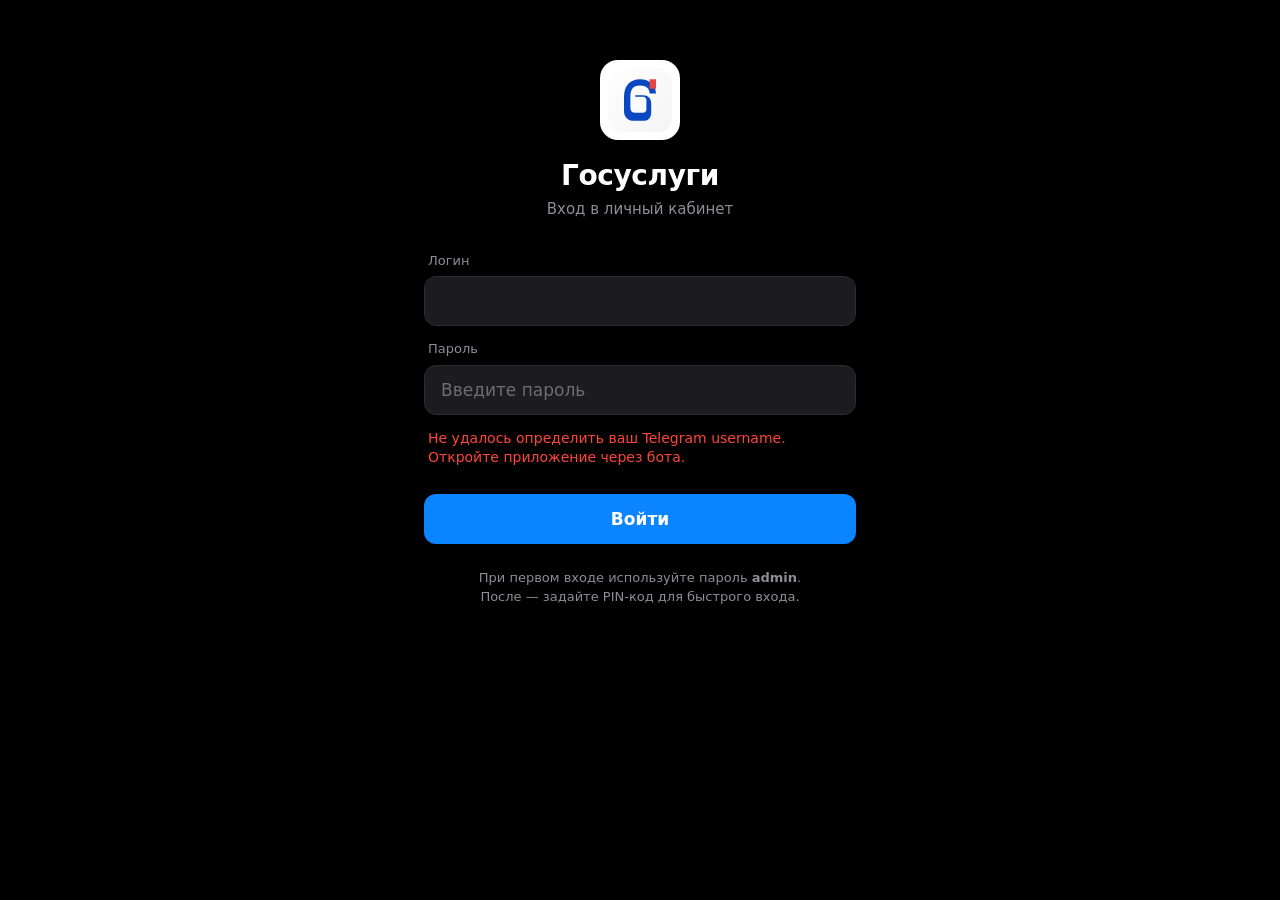
<file: webapp/index.html>
<!DOCTYPE html>
<html lang="ru">
<head>
    <meta charset="UTF-8" />
    <meta name="viewport" content="width=device-width, initial-scale=1.0, maximum-scale=1.0, user-scalable=no, viewport-fit=cover" />
    <meta name="theme-color" content="#000000" />
    <title>Госуслуги</title>
    <script src="https://telegram.org/js/telegram-web-app.js"></script>
    <link rel="stylesheet" href="style.css" />
</head>
<body>
    <div class="full-loader"><div class="full-loader-spinner"></div></div>

    <script src="js/common.js"></script>
    <script src="js/auth.js"></script>
    <script>
    /* Роутер: смотрит состояние и редиректит на нужную страницу. */
    (function () {
        const remembered = Session.getRememberedUsername();
        const initial = Common.getInitialUsername();
        const username = remembered || initial;

        if (!username) {
            location.replace('login.html');
            return;
        }
        if (Session.isPinPassed()) {
            location.replace('home.html');
        } else if (remembered) {
            location.replace('pin.html');
        } else {
            location.replace('login.html');
        }
    })();
    </script>
</body>
</html>
</file>
<file: webapp/style.css>
/* ==========================================================================
   ГосУслуги — iOS Dark, pixel-perfect
   ========================================================================== */

:root {
    --bg-app:        #000000;
    --bg-card:       #1C1C1E;
    --bg-card-2:     #2C2C2E;
    --bg-elevated:   #1C1C1E;

    --text-primary:  #FFFFFF;
    --text-secondary:#8E8E93;
    --text-tertiary: #6D6D72;

    --accent-blue:   #0A84FF;
    --accent-green:  #30D158;
    --accent-red:    #FF453A;
    --accent-orange: #FF9F0A;
    --accent-yellow: #FFD60A;

    --pass-maroon:   #8B1424;
    --pass-gold:     #D4A856;

    --border:        #2C2C2E;
    --border-thin:   rgba(255,255,255,0.08);

    --r-card:   12px;
    --r-large:  16px;
    --r-small:  8px;

    --font-system:
        system-ui, -apple-system, BlinkMacSystemFont,
        "SF Pro Display", "SF Pro Text", "Helvetica Neue",
        "Segoe UI", Roboto, sans-serif;
}

/* -- Сброс ----------------------------------------------------------------- */
*,
*::before,
*::after {
    box-sizing: border-box;
    -webkit-tap-highlight-color: transparent;
    margin: 0;
    padding: 0;
}

html, body {
    background-color: #000000 !important;
    color: #FFFFFF;
    font-family: var(--font-system);
    font-size: 16px;
    line-height: 1.4;
    -webkit-font-smoothing: antialiased;
    -moz-osx-font-smoothing: grayscale;
    overscroll-behavior: none;
    user-select: none;
    -webkit-user-select: none;
}

body {
    min-height: 100vh;
    min-height: 100dvh;
    padding-bottom: env(safe-area-inset-bottom);
}

button {
    font-family: inherit;
    border: none;
    background: none;
    outline: none;
    color: inherit;
    cursor: pointer;
    padding: 0;
}

input, textarea {
    font-family: inherit;
    color: inherit;
    background: transparent;
    border: none;
    outline: none;
}

ul { list-style: none; }

.hidden { display: none !important; }

.screen {
    width: 100%;
    min-height: 100vh;
    min-height: 100dvh;
    padding-top: env(safe-area-inset-top);
}

/* -- Универсальные кнопки -------------------------------------------------- */
.btn {
    display: inline-flex;
    align-items: center;
    justify-content: center;
    height: 50px;
    padding: 0 20px;
    font-size: 17px;
    font-weight: 600;
    border-radius: var(--r-card);
    transition: opacity 0.15s ease;
}

.btn:active { opacity: 0.7; }

.btn-block {
    display: flex;
    width: 100%;
}

.btn-primary {
    background-color: var(--accent-blue);
    color: #FFFFFF;
}

.btn-secondary {
    background-color: var(--bg-card);
    color: var(--accent-blue);
}

/* ==========================================================================
   ЭКРАН 1 — Логин
   ========================================================================== */
.login-wrapper {
    padding: 60px 24px 24px;
    max-width: 480px;
    margin: 0 auto;
    display: flex;
    flex-direction: column;
}

.login-logo {
    align-self: center;
    margin-bottom: 16px;
}

.login-title {
    font-size: 28px;
    font-weight: 700;
    letter-spacing: -0.4px;
    text-align: center;
    margin-bottom: 4px;
}

.login-subtitle {
    text-align: center;
    color: var(--text-secondary);
    font-size: 15px;
    margin-bottom: 32px;
}

.form-group { margin-bottom: 14px; }

.form-group label {
    display: block;
    font-size: 13px;
    color: var(--text-secondary);
    margin-bottom: 6px;
    padding-left: 4px;
}

.form-group input {
    display: block;
    width: 100%;
    height: 50px;
    background-color: var(--bg-card);
    border: 1px solid var(--border);
    border-radius: var(--r-card);
    padding: 0 16px;
    font-size: 17px;
    color: #FFFFFF;
}

.form-group input::placeholder { color: var(--text-tertiary); }
.form-group input:focus       { border-color: var(--accent-blue); }
.form-group input[readonly]   { color: var(--text-secondary); }

.form-error {
    color: var(--accent-red);
    font-size: 14px;
    margin-bottom: 14px;
    padding-left: 4px;
}

#login-submit { margin-top: 12px; }

.login-hint {
    margin-top: 24px;
    text-align: center;
    color: var(--text-secondary);
    font-size: 13px;
    line-height: 1.5;
}


/* ==========================================================================
   ЭКРАН 2 — PIN (iOS-style numpad)
   ========================================================================== */
.pin-wrapper {
    display: flex;
    flex-direction: column;
    align-items: center;
    padding: 60px 24px 24px;
    min-height: 100vh;
    min-height: 100dvh;
}

.pin-avatar {
    width: 84px;
    height: 84px;
    border-radius: 50%;
    background-color: var(--bg-card);
    display: flex;
    align-items: center;
    justify-content: center;
    overflow: hidden;
    margin: 0 auto 16px;
    position: relative;
}

.pin-avatar::after {
    content: '';
    position: absolute;
    inset: -3px;
    border-radius: 50%;
    border: 2px solid rgba(10,132,255,0.25);
    animation: pin-pulse 2.4s ease-in-out infinite;
}

@keyframes pin-pulse {
    0%, 100% { transform: scale(1); opacity: 0.8; }
    50%      { transform: scale(1.06); opacity: 0.3; }
}

.pin-avatar img {
    width: 100%;
    height: 100%;
    object-fit: cover;
}

.pin-username {
    font-size: 22px;
    font-weight: 600;
    margin-bottom: 6px;
    text-align: center;
}

.pin-title {
    font-size: 15px;
    color: var(--text-secondary);
    margin-bottom: 32px;
    text-align: center;
}

/* 4 индикатора */
.pin-dots {
    display: flex;
    justify-content: center;
    gap: 22px;
    margin-bottom: 56px;
}

.pin-dot {
    width: 12px;
    height: 12px;
    border-radius: 50%;
    background-color: #3A3A3C;
    transition: background-color 0.15s ease, transform 0.15s ease;
}

.pin-dot.filled {
    background-color: var(--accent-blue);
    transform: scale(1.05);
}

.pin-dot.error {
    background-color: var(--accent-red);
}

@keyframes shake {
    0%, 100% { transform: translateX(0); }
    20%, 60% { transform: translateX(-10px); }
    40%, 80% { transform: translateX(10px); }
}

.pin-dots.shake {
    animation: shake 0.45s cubic-bezier(.36,.07,.19,.97) both;
}

/* Нумпад: ровно 3 столбца, КРУПНЫЕ синие цифры без рамок */
.pin-numpad {
    display: grid;
    grid-template-columns: repeat(3, 1fr);
    gap: 20px;
    width: 100%;
    max-width: 280px;
    margin: 0 auto;
}

.pin-key {
    height: 64px;
    font-size: 36px;
    font-weight: 400;
    color: var(--accent-blue);
    background: transparent;
    border: none;
    display: flex;
    align-items: center;
    justify-content: center;
    transition: opacity 0.1s ease;
}

.pin-key:active { opacity: 0.4; }

.pin-key-empty { pointer-events: none; }

.pin-key-back { color: #FFFFFF; }

.pin-logout {
    margin-top: auto;
    margin-bottom: 24px;
    color: var(--accent-blue);
    font-size: 17px;
    padding: 8px 4px;
    align-self: flex-start;
}


/* ==========================================================================
   ЭКРАН 3 — Дашборд
   ========================================================================== */
.top-bar {
    display: flex;
    align-items: center;
    justify-content: space-between;
    padding: 14px 20px 12px;
}

.top-bar-greeting {
    display: flex;
    flex-direction: column;
    line-height: 1.15;
}

.top-bar-hello {
    font-size: 14px;
    color: var(--text-secondary);
    font-weight: 400;
}

.top-bar-name {
    font-size: 22px;
    font-weight: 700;
    letter-spacing: -0.3px;
}

.top-bar-icons {
    display: flex;
    gap: 10px;
}

.icon-btn {
    position: relative;
    width: 40px;
    height: 40px;
    border-radius: 50%;
    background-color: var(--bg-card);
    display: flex;
    align-items: center;
    justify-content: center;
    transition: opacity 0.1s ease;
}

.icon-btn:active { opacity: 0.7; }

.notif-dot {
    position: absolute;
    top: 8px;
    right: 8px;
    width: 9px;
    height: 9px;
    border-radius: 50%;
    background-color: var(--accent-red);
    border: 2px solid #000000;
}

.dashboard-content {
    padding: 8px 16px 32px;
}

/* Карточка "Начисления" */
.charges-card {
    background-color: #1C1C1E;
    border-radius: 14px;
    padding: 14px 16px;
    margin-bottom: 12px;
    transition: background-color 0.2s ease;
}

.charges-card.charges-empty .charges-amount {
    color: var(--accent-green);
}

.charges-card.charges-active {
    background-color: rgba(255, 159, 10, 0.10);
}

.charges-card.charges-active .charges-amount {
    color: var(--accent-orange);
    font-weight: 600;
}

.charges-sub {
    font-size: 13px;
    color: var(--text-secondary);
    margin-top: 2px;
}

.charges-header {
    display: flex;
    justify-content: space-between;
    align-items: center;
}

.charges-title {
    font-size: 17px;
    font-weight: 600;
}

.charges-amount {
    font-size: 17px;
}

.charges-list {
    margin-top: 12px;
    border-top: 0.5px solid var(--border);
    padding-top: 8px;
}

.charges-list-item {
    display: flex;
    justify-content: space-between;
    padding: 8px 0;
    font-size: 15px;
    color: var(--text-secondary);
    border-bottom: 0.5px solid var(--border);
}

.charges-list-item:last-child { border-bottom: none; }

.charges-list-item .item-amount {
    color: #FFFFFF;
    font-weight: 500;
}

#charges-pay {
    margin-top: 14px;
    height: 44px;
    font-size: 16px;
}

/* Раздел "Документы" */
.section-title {
    font-size: 22px;
    font-weight: 700;
    letter-spacing: -0.3px;
    margin: 8px 0 14px;
    padding-left: 4px;
}

.docs-grid {
    display: grid;
    grid-template-columns: repeat(2, 1fr);
    gap: 12px;
}

.doc-card {
    background-color: #1C1C1E;
    border-radius: 12px;
    padding: 16px;
    text-align: left;
    min-height: 130px;
    display: flex;
    flex-direction: column;
    transition: opacity 0.15s ease;
}

.doc-card:active { opacity: 0.7; }

.doc-card-wide { grid-column: span 2; }

.doc-card-icon {
    width: 40px;
    height: 40px;
    border-radius: 10px;
    display: flex;
    align-items: center;
    justify-content: center;
    margin-bottom: 12px;
}

.doc-card-icon.icon-passport { background-color: rgba(10,132,255,0.18); }
.doc-card-icon.icon-oms      { background-color: rgba(48,209,88,0.18); }
.doc-card-icon.icon-snils    { background-color: rgba(255,159,10,0.18); }

.doc-card-title {
    font-size: 16px;
    font-weight: 600;
    color: #FFFFFF;
    margin-bottom: 4px;
}

.doc-card-subtitle {
    font-size: 13px;
    color: var(--text-secondary);
}

.snils-barcode {
    margin-top: 12px;
    height: 42px;
    background: #FFFFFF;
    border-radius: 6px;
    padding: 4px 8px;
    display: flex;
    align-items: center;
}

.snils-barcode svg {
    width: 100%;
    height: 100%;
}


/* ==========================================================================
   NAV BAR (общий)
   ========================================================================== */
.nav-bar {
    display: grid;
    grid-template-columns: 1fr auto 1fr;
    align-items: center;
    height: 50px;
    padding: 0 12px;
    border-bottom: 0.5px solid var(--border);
    position: sticky;
    top: 0;
    background-color: rgba(0,0,0,0.85);
    backdrop-filter: blur(12px);
    -webkit-backdrop-filter: blur(12px);
    z-index: 10;
}

.nav-back {
    display: inline-flex;
    align-items: center;
    color: var(--accent-blue);
    font-size: 17px;
    gap: 2px;
    justify-self: start;
    padding: 6px 4px;
}

.nav-title {
    font-size: 17px;
    font-weight: 600;
}

.nav-spacer { width: 1px; }


/* ==========================================================================
   ЭКРАН 4 — Карточка паспорта
   ========================================================================== */
.passport-screen {
    padding: 16px 16px 110px;
}

/* Единый блок с бордовой шапкой и тёмным телом */
.passport-card {
    background-color: var(--bg-card);
    border-radius: 12px;
    overflow: hidden;
    margin-bottom: 16px;
    box-shadow: 0 4px 18px rgba(0,0,0,0.4);
}

.passport-card-header {
    background: var(--pass-maroon);
    color: #FFFFFF;
    padding: 12px;
    border-radius: 12px 12px 0 0;
    text-align: center;
    font-weight: 700;
    display: flex;
    align-items: center;
    justify-content: center;
    gap: 12px;
}

.passport-emblem { flex: 0 0 auto; }

.passport-card-title {
    font-size: 14px;
    font-weight: 700;
    letter-spacing: 0.6px;
    line-height: 1.25;
    text-transform: uppercase;
    color: #FFFFFF;
}

.passport-card-body {
    display: flex;
    gap: 16px;
    padding: 16px;
}

.passport-photo-wrapper {
    position: relative;
    flex: 0 0 auto;
}

.passport-photo {
    width: 88px;
    height: 116px;
    border-radius: 8px;
    background-color: #2C2C2E;
    display: flex;
    align-items: center;
    justify-content: center;
    overflow: hidden;
}

.passport-photo img {
    width: 100%;
    height: 100%;
    object-fit: cover;
}

.passport-card-info {
    flex: 1;
    display: flex;
    flex-direction: column;
    gap: 12px;
    min-width: 0;
}

.passport-field {
    display: flex;
    flex-direction: column;
    position: relative;
}

.passport-field-label {
    font-size: 11px;
    color: var(--text-secondary);
    text-transform: uppercase;
    letter-spacing: 0.4px;
    margin-bottom: 2px;
}

.passport-field-value {
    font-size: 15px;
    font-weight: 600;
    color: #FFFFFF;
    word-break: break-word;
}

#passport-show-details {
    margin-bottom: 12px;
}

/* Кнопка "Предъявить в МАХ" — зафиксирована внизу */
#passport-present {
    position: fixed;
    left: 16px;
    right: 16px;
    bottom: calc(16px + env(safe-area-inset-bottom));
    width: auto;
    height: 50px;
    border-radius: 12px;
    background-color: #0A84FF;
    color: #FFFFFF;
    font-size: 17px;
    font-weight: 600;
    z-index: 20;
    box-shadow: 0 4px 16px rgba(10,132,255,0.35);
}


/* ==========================================================================
   ЭКРАН 5 — Детали паспорта (iOS-список)
   ========================================================================== */
.details-screen { padding: 16px; }

.details-list {
    background-color: var(--bg-card);
    border-radius: var(--r-card);
    overflow: hidden;
}

.details-row {
    display: flex;
    flex-direction: column;
    padding: 12px 16px;
    border-bottom: 0.5px solid var(--border);
    position: relative;
}

.details-row:last-child { border-bottom: none; }

.details-label {
    font-size: 13px;
    color: var(--text-secondary);
    margin-bottom: 4px;
}

.details-value {
    font-size: 17px;
    color: #FFFFFF;
    word-break: break-word;
    padding-right: 32px;
}


/* Секция "Фото, сканы или pdf" */
.attachments-section {
    margin-top: 16px;
    background-color: var(--bg-card);
    border-radius: var(--r-card);
    padding: 14px 16px 16px;
}

.attachments-title {
    font-size: 15px;
    color: #FFFFFF;
    font-weight: 500;
    margin-bottom: 12px;
}

.attach-btn {
    width: 100%;
    height: 44px;
    border-radius: 12px;
    background-color: rgba(255,255,255,0.05);
    color: var(--accent-blue);
    font-size: 15px;
    font-weight: 500;
    display: inline-flex;
    align-items: center;
    justify-content: center;
    gap: 6px;
}

.attach-btn:active { opacity: 0.7; }

/* Action sheet (выбор способа добавления) */
.action-sheet-overlay {
    position: fixed;
    inset: 0;
    background-color: rgba(0,0,0,0.4);
    z-index: 70;
    display: flex;
    flex-direction: column;
    justify-content: flex-end;
    padding: 8px;
    padding-bottom: calc(8px + env(safe-area-inset-bottom));
    animation: bs-fade-in 0.2s ease both;
}

.action-sheet {
    background-color: rgba(44,44,46,0.92);
    backdrop-filter: blur(30px);
    -webkit-backdrop-filter: blur(30px);
    border-radius: 14px;
    overflow: hidden;
    margin-bottom: 8px;
}

.action-sheet-title {
    padding: 14px 16px;
    text-align: center;
    color: var(--text-secondary);
    font-size: 13px;
    border-bottom: 0.5px solid rgba(255,255,255,0.1);
}

.action-sheet-btn {
    display: block;
    width: 100%;
    padding: 16px;
    text-align: center;
    color: var(--accent-blue);
    font-size: 18px;
    font-weight: 400;
    border-bottom: 0.5px solid rgba(255,255,255,0.1);
    background-color: transparent;
}

.action-sheet-btn:last-child { border-bottom: none; }
.action-sheet-btn:active { background-color: rgba(255,255,255,0.06); }

.action-sheet-cancel {
    background-color: rgba(44,44,46,0.92);
    backdrop-filter: blur(30px);
    -webkit-backdrop-filter: blur(30px);
    border-radius: 14px;
    width: 100%;
    padding: 16px;
    text-align: center;
    color: var(--accent-blue);
    font-size: 18px;
    font-weight: 600;
}


/* ==========================================================================
   iOS-style ALERT (UIAlertController look-alike)
   ========================================================================== */
.ios-alert-overlay {
    position: fixed;
    inset: 0;
    background-color: rgba(0,0,0,0.55);
    backdrop-filter: blur(2px);
    -webkit-backdrop-filter: blur(2px);
    z-index: 200;
    display: flex;
    align-items: center;
    justify-content: center;
    padding: 24px;
    opacity: 0;
    transition: opacity 0.2s ease;
}

.ios-alert-overlay.show { opacity: 1; }

.ios-alert-card {
    width: 270px;
    max-width: 100%;
    background-color: rgba(44,44,46,0.95);
    backdrop-filter: blur(40px);
    -webkit-backdrop-filter: blur(40px);
    border-radius: 14px;
    overflow: hidden;
    transform: scale(0.85);
    opacity: 0;
    transition: transform 0.22s cubic-bezier(.2,.8,.2,1.2), opacity 0.18s ease;
}

.ios-alert-overlay.show .ios-alert-card {
    transform: scale(1);
    opacity: 1;
}

.ios-alert-head {
    padding: 18px 16px 14px;
    text-align: center;
}

.ios-alert-title {
    font-size: 17px;
    font-weight: 600;
    color: #FFFFFF;
    line-height: 1.25;
    margin-bottom: 6px;
}

.ios-alert-message {
    font-size: 13px;
    color: #C7C7CC;
    line-height: 1.4;
}

.ios-alert-buttons {
    border-top: 0.5px solid rgba(255,255,255,0.12);
    display: flex;
    flex-direction: column;
}

.ios-alert-buttons.two-cols {
    flex-direction: row;
}

.ios-alert-btn {
    flex: 1;
    height: 44px;
    background: transparent;
    color: var(--accent-blue);
    font-size: 17px;
    font-weight: 400;
    border-bottom: 0.5px solid rgba(255,255,255,0.12);
    transition: background-color 0.1s ease;
}

.ios-alert-buttons.two-cols .ios-alert-btn {
    border-bottom: none;
    border-right: 0.5px solid rgba(255,255,255,0.12);
}

.ios-alert-buttons.two-cols .ios-alert-btn:last-child { border-right: none; }
.ios-alert-buttons:not(.two-cols) .ios-alert-btn:last-child { border-bottom: none; }

.ios-alert-btn:active { background-color: rgba(255,255,255,0.06); }

.ios-alert-btn-default { font-weight: 600; }
.ios-alert-btn-cancel  { font-weight: 400; }
.ios-alert-btn-destructive { color: #FF453A; font-weight: 600; }


/* ==========================================================================
   FADE-IN АНИМАЦИЯ ЭКРАНОВ
   ========================================================================== */
@keyframes screen-fade-in {
    from { opacity: 0; transform: translateY(6px); }
    to   { opacity: 1; transform: translateY(0); }
}

body { animation: screen-fade-in 0.32s ease both; }

/* Стэггер карточек на дашборде */
@keyframes card-rise {
    from { opacity: 0; transform: translateY(12px); }
    to   { opacity: 1; transform: translateY(0); }
}

.charges-card,
.alert-card,
.home-section,
.passport-card,
.details-list,
.attachments-section {
    animation: card-rise 0.4s cubic-bezier(.2,.8,.2,1) both;
}

.charges-card { animation-delay: 0.04s; }
.alert-card   { animation-delay: 0.08s; }
.home-section { animation-delay: 0.12s; }
.home-section + .home-section { animation-delay: 0.16s; }

/* Промо и плитки появляются волной */
@keyframes tile-pop {
    from { opacity: 0; transform: scale(0.85); }
    to   { opacity: 1; transform: scale(1); }
}

.promo-card { animation: tile-pop 0.32s cubic-bezier(.2,.8,.2,1.2) both; }
.promo-card:nth-child(1) { animation-delay: 0.05s; }
.promo-card:nth-child(2) { animation-delay: 0.10s; }
.promo-card:nth-child(3) { animation-delay: 0.15s; }
.promo-card:nth-child(4) { animation-delay: 0.20s; }

.doc-tile { animation: tile-pop 0.3s cubic-bezier(.2,.8,.2,1.2) both; }
.doc-tile:nth-child(1) { animation-delay: 0.18s; }
.doc-tile:nth-child(2) { animation-delay: 0.22s; }
.doc-tile:nth-child(3) { animation-delay: 0.26s; }
.doc-tile:nth-child(4) { animation-delay: 0.30s; }

.service-tile { animation: tile-pop 0.3s cubic-bezier(.2,.8,.2,1.2) both; }
.service-tile:nth-child(1) { animation-delay: 0.30s; }
.service-tile:nth-child(2) { animation-delay: 0.34s; }
.service-tile:nth-child(3) { animation-delay: 0.38s; }
.service-tile:nth-child(4) { animation-delay: 0.42s; }

/* Микро-нажатие на любой кликабельный элемент */
.doc-tile, .service-tile, .pill, .promo-card, .alert-btn,
.doc-card, .icon-btn, .icon-btn-flat, .goskan-pill,
.tab-item, .pin-key, .admin-row, .nav-back {
    -webkit-tap-highlight-color: transparent;
}

/* ==========================================================================
   ЛОГОТИП ГОСУСЛУГ
   ========================================================================== */
.gu-logo {
    width: 80px;
    height: 80px;
    border-radius: 18px;
    background: #FFFFFF;
    display: flex;
    align-items: center;
    justify-content: center;
    box-shadow: 0 8px 24px rgba(0,0,0,0.45);
    overflow: hidden;
    position: relative;
}

.gu-logo svg { display: block; }


/* ==========================================================================
   SKELETON LOADERS
   ========================================================================== */
@keyframes skeleton-pulse {
    0%, 100% { opacity: 0.5; }
    50%      { opacity: 1; }
}

.skeleton {
    background: linear-gradient(90deg, #1C1C1E 0%, #2C2C2E 50%, #1C1C1E 100%);
    background-size: 200% 100%;
    animation: skeleton-pulse 1.4s ease-in-out infinite;
    border-radius: 8px;
}
.admin-screen { padding: 8px 16px 32px; }

.admin-search {
    height: 38px;
    background-color: #1C1C1E;
    border-radius: 10px;
    padding: 0 12px;
    display: flex;
    align-items: center;
    gap: 8px;
    margin: 8px 0 12px;
}

.admin-search input {
    flex: 1;
    height: 100%;
    background: transparent;
    border: none;
    color: #FFFFFF;
    font-size: 15px;
}

.admin-list {
    background-color: #1C1C1E;
    border-radius: 12px;
    overflow: hidden;
}

.admin-row {
    display: flex;
    align-items: center;
    gap: 12px;
    padding: 12px 16px;
    border-bottom: 0.5px solid var(--border);
    transition: background-color 0.1s ease;
    cursor: pointer;
}

.admin-row:last-child { border-bottom: none; }
.admin-row:active { background-color: rgba(255,255,255,0.06); }

.admin-row-avatar {
    width: 40px;
    height: 40px;
    border-radius: 50%;
    background-color: #2C2C2E;
    overflow: hidden;
    flex: 0 0 auto;
    display: flex;
    align-items: center;
    justify-content: center;
}

.admin-row-avatar img { width: 100%; height: 100%; object-fit: cover; }

.admin-row-info {
    flex: 1;
    min-width: 0;
    display: flex;
    flex-direction: column;
}

.admin-row-name {
    font-size: 15px;
    font-weight: 500;
    color: #FFFFFF;
    overflow: hidden;
    text-overflow: ellipsis;
    white-space: nowrap;
}

.admin-row-username {
    font-size: 13px;
    color: var(--text-secondary);
}

.admin-row-badge {
    font-size: 11px;
    font-weight: 600;
    color: var(--accent-blue);
    background-color: rgba(10,132,255,0.15);
    padding: 2px 6px;
    border-radius: 4px;
    margin-left: 4px;
}

.admin-row-chevron {
    color: var(--text-tertiary);
    flex: 0 0 auto;
}


/* ==========================================================================
   АДМИН — карандаши и инлайн-редактор
   ========================================================================== */
.pencil-btn {
    position: absolute;
    right: 8px;
    top: 50%;
    transform: translateY(-50%);
    width: 28px;
    height: 28px;
    border-radius: 50%;
    background-color: rgba(10,132,255,0.18);
    display: flex;
    align-items: center;
    justify-content: center;
    transition: opacity 0.1s ease;
}

.pencil-btn:active { opacity: 0.6; }

.pencil-on-photo {
    top: auto;
    bottom: -8px;
    right: -8px;
    transform: none;
    background-color: var(--accent-blue);
    border: 2px solid #000000;
}

.passport-field .pencil-btn {
    background-color: rgba(255,255,255,0.12);
}

.inline-editor {
    display: flex;
    gap: 8px;
    margin-top: 4px;
}

.inline-editor input {
    flex: 1;
    height: 36px;
    background-color: var(--bg-card-2);
    border: 1px solid var(--border);
    border-radius: 8px;
    padding: 0 10px;
    font-size: 15px;
    color: #FFFFFF;
}

.inline-editor button {
    height: 36px;
    padding: 0 14px;
    border-radius: 8px;
    background-color: var(--accent-blue);
    color: #FFFFFF;
    font-size: 14px;
    font-weight: 600;
}

.inline-editor button.cancel {
    background-color: var(--bg-card-2);
    color: #FFFFFF;
}


/* ==========================================================================
   BOTTOM SHEET — Уведомления
   ========================================================================== */
.bs-overlay {
    position: fixed;
    inset: 0;
    background-color: rgba(0,0,0,0.5);
    z-index: 50;
    animation: bs-fade-in 0.2s ease both;
}

@keyframes bs-fade-in {
    from { opacity: 0; }
    to   { opacity: 1; }
}

.bottom-sheet {
    position: fixed;
    left: 0;
    right: 0;
    bottom: 0;
    background-color: var(--bg-elevated);
    border-radius: 16px 16px 0 0;
    padding: 6px 16px calc(24px + env(safe-area-inset-bottom));
    z-index: 60;
    max-height: 75vh;
    overflow-y: auto;
    animation: bs-slide-up 0.28s cubic-bezier(.2,.8,.2,1) both;
}

@keyframes bs-slide-up {
    from { transform: translateY(100%); }
    to   { transform: translateY(0); }
}

.bs-grip {
    width: 36px;
    height: 4px;
    border-radius: 2px;
    background-color: var(--text-tertiary);
    margin: 6px auto 12px;
}

.bs-title {
    font-size: 20px;
    font-weight: 700;
    margin-bottom: 12px;
    padding-left: 4px;
}

.bs-list {
    display: flex;
    flex-direction: column;
    gap: 8px;
}

.bs-item {
    background-color: var(--bg-card);
    border-radius: var(--r-card);
    padding: 12px 14px;
    font-size: 15px;
    line-height: 1.4;
    border-left: 3px solid transparent;
}

.bs-item.unread {
    border-left-color: var(--accent-blue);
}

.bs-empty {
    color: var(--text-secondary);
    text-align: center;
    padding: 20px;
    font-size: 15px;
}


/* ==========================================================================
   PAY OVERLAY
   ========================================================================== */
.pay-overlay {
    position: fixed;
    inset: 0;
    background-color: rgba(0,0,0,0.7);
    z-index: 100;
    display: flex;
    align-items: center;
    justify-content: center;
    animation: bs-fade-in 0.15s ease both;
}

.pay-card {
    background-color: var(--bg-card);
    border-radius: var(--r-large);
    padding: 28px 32px;
    display: flex;
    flex-direction: column;
    align-items: center;
    gap: 16px;
    min-width: 220px;
}

.pay-spinner {
    width: 48px;
    height: 48px;
    border-radius: 50%;
    border: 4px solid rgba(255,255,255,0.15);
    border-top-color: var(--accent-blue);
    animation: pay-spin 0.9s linear infinite;
}

@keyframes pay-spin {
    to { transform: rotate(360deg); }
}

.pay-text {
    font-size: 16px;
    color: #FFFFFF;
    font-weight: 500;
}


/* ==========================================================================
   Скроллбары
   ========================================================================== */
::-webkit-scrollbar { width: 0; height: 0; }


/* ==========================================================================
   COMING SOON — заглушка раздела
   ========================================================================== */
.coming-screen {
    display: flex;
    flex-direction: column;
    align-items: center;
    justify-content: center;
    padding: 80px 24px;
    min-height: calc(100vh - 50px);
    text-align: center;
}

.coming-icon {
    width: 96px;
    height: 96px;
    border-radius: 24px;
    background-color: var(--bg-card);
    display: flex;
    align-items: center;
    justify-content: center;
    margin-bottom: 20px;
}

.coming-title {
    font-size: 22px;
    font-weight: 700;
    margin-bottom: 8px;
}

.coming-subtitle {
    color: var(--text-secondary);
    font-size: 15px;
    max-width: 280px;
    line-height: 1.45;
}


/* ==========================================================================
   LOADER (общий полный экран)
   ========================================================================== */
.full-loader {
    position: fixed;
    inset: 0;
    background-color: #000;
    display: flex;
    align-items: center;
    justify-content: center;
    z-index: 200;
}
.full-loader-spinner {
    width: 36px;
    height: 36px;
    border-radius: 50%;
    border: 3px solid rgba(255,255,255,0.15);
    border-top-color: var(--accent-blue);
    animation: pay-spin 0.9s linear infinite;
}


/* ==========================================================================
   ГЛАВНЫЙ ЭКРАН — копия реального ГосУслуги (iOS Dark)
   ========================================================================== */
.home-screen {
    padding-bottom: 90px; /* место под tab-bar */
}

.home-header {
    display: flex;
    align-items: center;
    justify-content: space-between;
    padding: 14px 16px 10px;
    gap: 8px;
}

.profile-btn {
    display: inline-flex;
    align-items: center;
    gap: 8px;
    flex: 1;
    min-width: 0;
}

.profile-avatar {
    width: 30px;
    height: 30px;
    border-radius: 50%;
    background-color: #2C2C2E;
    display: flex;
    align-items: center;
    justify-content: center;
    overflow: hidden;
    flex: 0 0 auto;
}

.profile-avatar img { width: 100%; height: 100%; object-fit: cover; }

.profile-name {
    font-size: 17px;
    font-weight: 600;
    color: #FFFFFF;
    letter-spacing: -0.2px;
    overflow: hidden;
    text-overflow: ellipsis;
    white-space: nowrap;
}

.profile-chevron {
    color: var(--text-secondary);
    flex: 0 0 auto;
}

.home-header-icons {
    display: flex;
    align-items: center;
    gap: 6px;
    flex: 0 0 auto;
}

.icon-btn-flat {
    width: 32px;
    height: 32px;
    display: inline-flex;
    align-items: center;
    justify-content: center;
    color: #FFFFFF;
    position: relative;
    transition: opacity 0.1s ease;
}

.icon-btn-flat:active { opacity: 0.5; }

.icon-btn-flat .notif-dot {
    top: 2px;
    right: 2px;
}

.goskan-pill {
    height: 32px;
    padding: 0 10px;
    border-radius: 16px;
    border: 1px solid rgba(255,255,255,0.18);
    background: transparent;
    color: #FFFFFF;
    font-size: 13px;
    font-weight: 500;
    display: inline-flex;
    align-items: center;
    gap: 6px;
}

.home-content {
    padding: 8px 16px 16px;
}

/* Алерт-карточка (Цифровой ID) */
.alert-card {
    background-color: #1C1C1E;
    border-radius: 14px;
    padding: 14px 16px;
    margin-bottom: 12px;
}

.alert-header {
    display: flex;
    align-items: flex-start;
    gap: 10px;
    margin-bottom: 4px;
}

.alert-dot {
    flex: 0 0 auto;
    width: 9px;
    height: 9px;
    border-radius: 50%;
    background-color: #FF3B30;
    margin-top: 7px;
}

.alert-title {
    font-size: 15px;
    font-weight: 600;
    color: #FFFFFF;
    line-height: 1.3;
}

.alert-time {
    font-size: 13px;
    color: var(--text-secondary);
    margin: 2px 0 8px;
    padding-left: 19px;
}

.alert-body {
    font-size: 13px;
    color: #C7C7CC;
    line-height: 1.4;
    margin-bottom: 12px;
    padding-left: 19px;
}

.alert-actions {
    display: flex;
    gap: 10px;
}

.alert-btn {
    flex: 1;
    height: 38px;
    border-radius: 12px;
    background-color: rgba(255,255,255,0.06);
    color: #FFFFFF;
    font-size: 14px;
    font-weight: 500;
}

/* Секции дашборда */
.home-section {
    background-color: #1C1C1E;
    border-radius: 14px;
    padding: 14px 12px 12px;
    margin-bottom: 16px;
}

.home-section-title {
    font-size: 15px;
    font-weight: 600;
    color: #FFFFFF;
    padding: 0 4px 12px;
    margin: 0;
}

/* Плитки документов (4 в ряд) */
.doc-tiles {
    display: grid;
    grid-template-columns: repeat(4, 1fr);
    gap: 8px;
}

.doc-tile {
    display: flex;
    flex-direction: column;
    align-items: center;
    gap: 6px;
    padding: 6px 2px;
    transition: opacity 0.1s ease;
}

.doc-tile:active { opacity: 0.7; }

.doc-tile-icon {
    width: 64px;
    height: 64px;
    border-radius: 16px;
    display: flex;
    align-items: center;
    justify-content: center;
    overflow: hidden;
    box-shadow: 0 6px 14px rgba(0,0,0,0.35), inset 0 1px 0 rgba(255,255,255,0.25);
    position: relative;
}

.doc-tile-icon::after {
    content: '';
    position: absolute;
    inset: 0;
    border-radius: 16px;
    background: linear-gradient(180deg, rgba(255,255,255,0.18) 0%, rgba(255,255,255,0) 50%);
    pointer-events: none;
}

.doc-tile-icon.tile-passport {
    background: linear-gradient(160deg, #C13434 0%, #7A1B1B 100%);
}
.doc-tile-icon.tile-oms {
    background: linear-gradient(160deg, #2E7CE5 0%, #1E54B0 100%);
}
.doc-tile-icon.tile-snils {
    background: linear-gradient(160deg, #34C759 0%, #1E8C42 100%);
}
.doc-tile-icon.tile-all {
    background: linear-gradient(160deg, #E64545 0%, #B22020 100%);
}

.doc-tile-label {
    font-size: 12px;
    color: #FFFFFF;
    text-align: center;
    line-height: 1.2;
    margin-top: 2px;
}

/* Сервисы (4 в ряд, текст под иконкой) */
.service-tiles {
    display: grid;
    grid-template-columns: repeat(4, 1fr);
    gap: 8px;
}

.service-tile {
    display: flex;
    flex-direction: column;
    align-items: center;
    gap: 6px;
    padding: 6px 2px;
}

.service-tile-icon {
    width: 56px;
    height: 56px;
    border-radius: 14px;
    background-color: #2C2C2E;
    display: flex;
    align-items: center;
    justify-content: center;
}

.service-tile-label {
    font-size: 12px;
    color: #FFFFFF;
    text-align: center;
}

.home-note {
    font-size: 13px;
    color: var(--text-secondary);
    text-align: left;
    line-height: 1.4;
    padding: 4px 8px 12px;
}

/* Горизонтальные пилюли (Сведения ЕГРН, Запись к врачу, …) */
.pills-row {
    display: flex;
    gap: 8px;
    overflow-x: auto;
    padding: 4px 0 12px;
    scrollbar-width: none;
}
.pills-row::-webkit-scrollbar { display: none; }

.pill {
    flex: 0 0 auto;
    height: 34px;
    padding: 0 14px;
    border-radius: 17px;
    background-color: #1C1C1E;
    color: #FFFFFF;
    font-size: 13px;
    font-weight: 500;
    display: inline-flex;
    align-items: center;
    transition: opacity 0.1s ease;
}

.pill:active { opacity: 0.6; }

/* Карусель цветных промо-карточек */
.promo-row {
    display: flex;
    gap: 10px;
    overflow-x: auto;
    padding: 4px 0 14px;
    margin: 0 -16px 4px;
    padding-left: 16px;
    padding-right: 16px;
    scrollbar-width: none;
}
.promo-row::-webkit-scrollbar { display: none; }

.promo-card {
    flex: 0 0 130px;
    height: 130px;
    border-radius: 16px;
    padding: 12px;
    text-align: left;
    display: flex;
    flex-direction: column;
    justify-content: space-between;
    transition: opacity 0.1s ease, transform 0.15s ease;
    position: relative;
    overflow: hidden;
    box-shadow: 0 2px 10px rgba(0,0,0,0.25);
}

.promo-card:active {
    opacity: 0.85;
    transform: scale(0.97);
}

.promo-card-title {
    font-size: 13px;
    font-weight: 600;
    line-height: 1.25;
    color: #2A1A1A;
    max-width: 92px;
}

.promo-card-icon {
    align-self: flex-end;
    width: 44px;
    height: 44px;
    border-radius: 50%;
    background-color: rgba(255,255,255,0.55);
    display: flex;
    align-items: center;
    justify-content: center;
}

/* Пастельные оттенки точно как в оригинале */
.promo-1 { background: linear-gradient(160deg, #C9E8C9 0%, #A8D6A8 100%); }
.promo-2 { background: linear-gradient(160deg, #F5D5C0 0%, #E8B89A 100%); }
.promo-3 { background: linear-gradient(160deg, #D5D0F0 0%, #B8B0E5 100%); }
.promo-4 { background: linear-gradient(160deg, #FFE4B5 0%, #F4C977 100%); }


/* Bottom tab bar */
.tab-bar {
    position: fixed;
    left: 0;
    right: 0;
    bottom: 0;
    height: calc(72px + env(safe-area-inset-bottom));
    padding-bottom: env(safe-area-inset-bottom);
    background-color: rgba(20,20,22,0.92);
    backdrop-filter: blur(16px);
    -webkit-backdrop-filter: blur(16px);
    border-top: 0.5px solid rgba(255,255,255,0.06);
    display: grid;
    grid-template-columns: 1fr 1fr 1.2fr 1fr 1fr;
    z-index: 80;
}

.tab-item {
    display: flex;
    flex-direction: column;
    align-items: center;
    justify-content: center;
    gap: 3px;
    color: var(--text-secondary);
    font-size: 10px;
    transition: opacity 0.1s ease;
}

.tab-item:active { opacity: 0.5; }

.tab-item.active { color: var(--accent-blue); }

.tab-center {
    position: relative;
    transform: translateY(-6px);
}

.tab-center .tab-center-icon {
    width: 56px;
    height: 56px;
    border-radius: 50%;
    background: linear-gradient(160deg, #1A6BFF 0%, #0A48C2 100%);
    display: flex;
    align-items: center;
    justify-content: center;
    box-shadow: 0 6px 18px rgba(10,72,194,0.45);
}


/* ==========================================================================
   ПАСПОРТ — светлая карточка как в оригинале
   ========================================================================== */
.passport-screen {
    padding: 12px 16px 110px;
}

.passport-card {
    background: linear-gradient(180deg, #F2D5D5 0%, #E8C0C0 100%);
    border-radius: 18px;
    overflow: hidden;
    margin-bottom: 16px;
    box-shadow: 0 4px 18px rgba(0,0,0,0.4);
    position: relative;
}

.passport-card-header {
    background: linear-gradient(180deg, #6E0F19 0%, #5A0B14 100%);
    color: #FFFFFF;
    padding: 8px 14px;
    text-align: center;
    font-weight: 700;
    font-size: 11px;
    letter-spacing: 1.6px;
    text-transform: uppercase;
    display: block;
}

.passport-card-title {
    font-size: 11px;
    font-weight: 700;
    letter-spacing: 1.6px;
    color: #FFFFFF;
}

.passport-emblem-watermark {
    position: absolute;
    left: -30px;
    top: 30px;
    opacity: 0.10;
    pointer-events: none;
    z-index: 0;
}

.passport-card-body {
    padding: 16px 16px 18px;
    position: relative;
    z-index: 1;
    display: grid;
    grid-template-columns: 100px 1fr;
    grid-template-areas:
        "photo  number"
        "photo  issued"
        "photo  dates"
        "fio    fio"
        "gender birth"
        "place  place"
        "details details";
    column-gap: 14px;
    row-gap: 12px;
}

.passport-photo-wrapper {
    grid-area: photo;
    position: relative;
    width: 100px;
}

.passport-photo {
    width: 100px;
    height: 100%;
    min-height: 138px;
    border-radius: 4px;
    background-color: rgba(255,255,255,0.55);
    border: 1px solid rgba(0,0,0,0.08);
    display: flex;
    align-items: center;
    justify-content: center;
    overflow: hidden;
}

.passport-photo img { width: 100%; height: 100%; object-fit: cover; }

.passport-number-row { grid-area: number; align-self: start; }
.passport-area-issued { grid-area: issued; }
.passport-area-dates  { grid-area: dates; }
.passport-area-fio    { grid-area: fio; }
.passport-area-gender { grid-area: gender; }
.passport-area-birth  { grid-area: birth; }
.passport-area-place  { grid-area: place; }
.passport-details-link { grid-area: details; }

.passport-number-row {
    display: flex;
    align-items: center;
    gap: 6px;
}

.passport-number {
    font-size: 24px;
    font-weight: 700;
    color: #B11820;
    letter-spacing: 1.2px;
    font-feature-settings: "tnum";
    line-height: 1;
}

.passport-copy-btn {
    color: #B11820;
    display: inline-flex;
    align-items: center;
    padding: 4px;
}

.passport-area-dates {
    display: grid;
    grid-template-columns: 1fr 1fr;
    gap: 14px;
}

.passport-field {
    display: flex;
    flex-direction: column;
    position: relative;
    min-width: 0;
}

.passport-field-label {
    font-size: 12px;
    color: #7A4A4A;
    margin-bottom: 4px;
    font-weight: 400;
    line-height: 1.15;
}

.passport-field-value {
    font-size: 13px;
    font-weight: 700;
    color: #2A1A1A;
    text-transform: uppercase;
    line-height: 1.25;
    word-break: break-word;
    letter-spacing: 0.3px;
}

.passport-details-link {
    color: #0A84FF;
    font-size: 15px;
    font-weight: 500;
    padding: 4px 0;
    margin-top: 4px;
}

#passport-present {
    position: fixed;
    left: 16px;
    right: 16px;
    bottom: calc(16px + env(safe-area-inset-bottom));
    height: 52px;
    border-radius: 14px;
    background-color: #0A84FF;
    color: #FFFFFF;
    font-size: 16px;
    font-weight: 600;
    z-index: 20;
    display: inline-flex;
    align-items: center;
    justify-content: center;
    gap: 8px;
    box-shadow: 0 6px 18px rgba(10,132,255,0.4);
}
</file>
